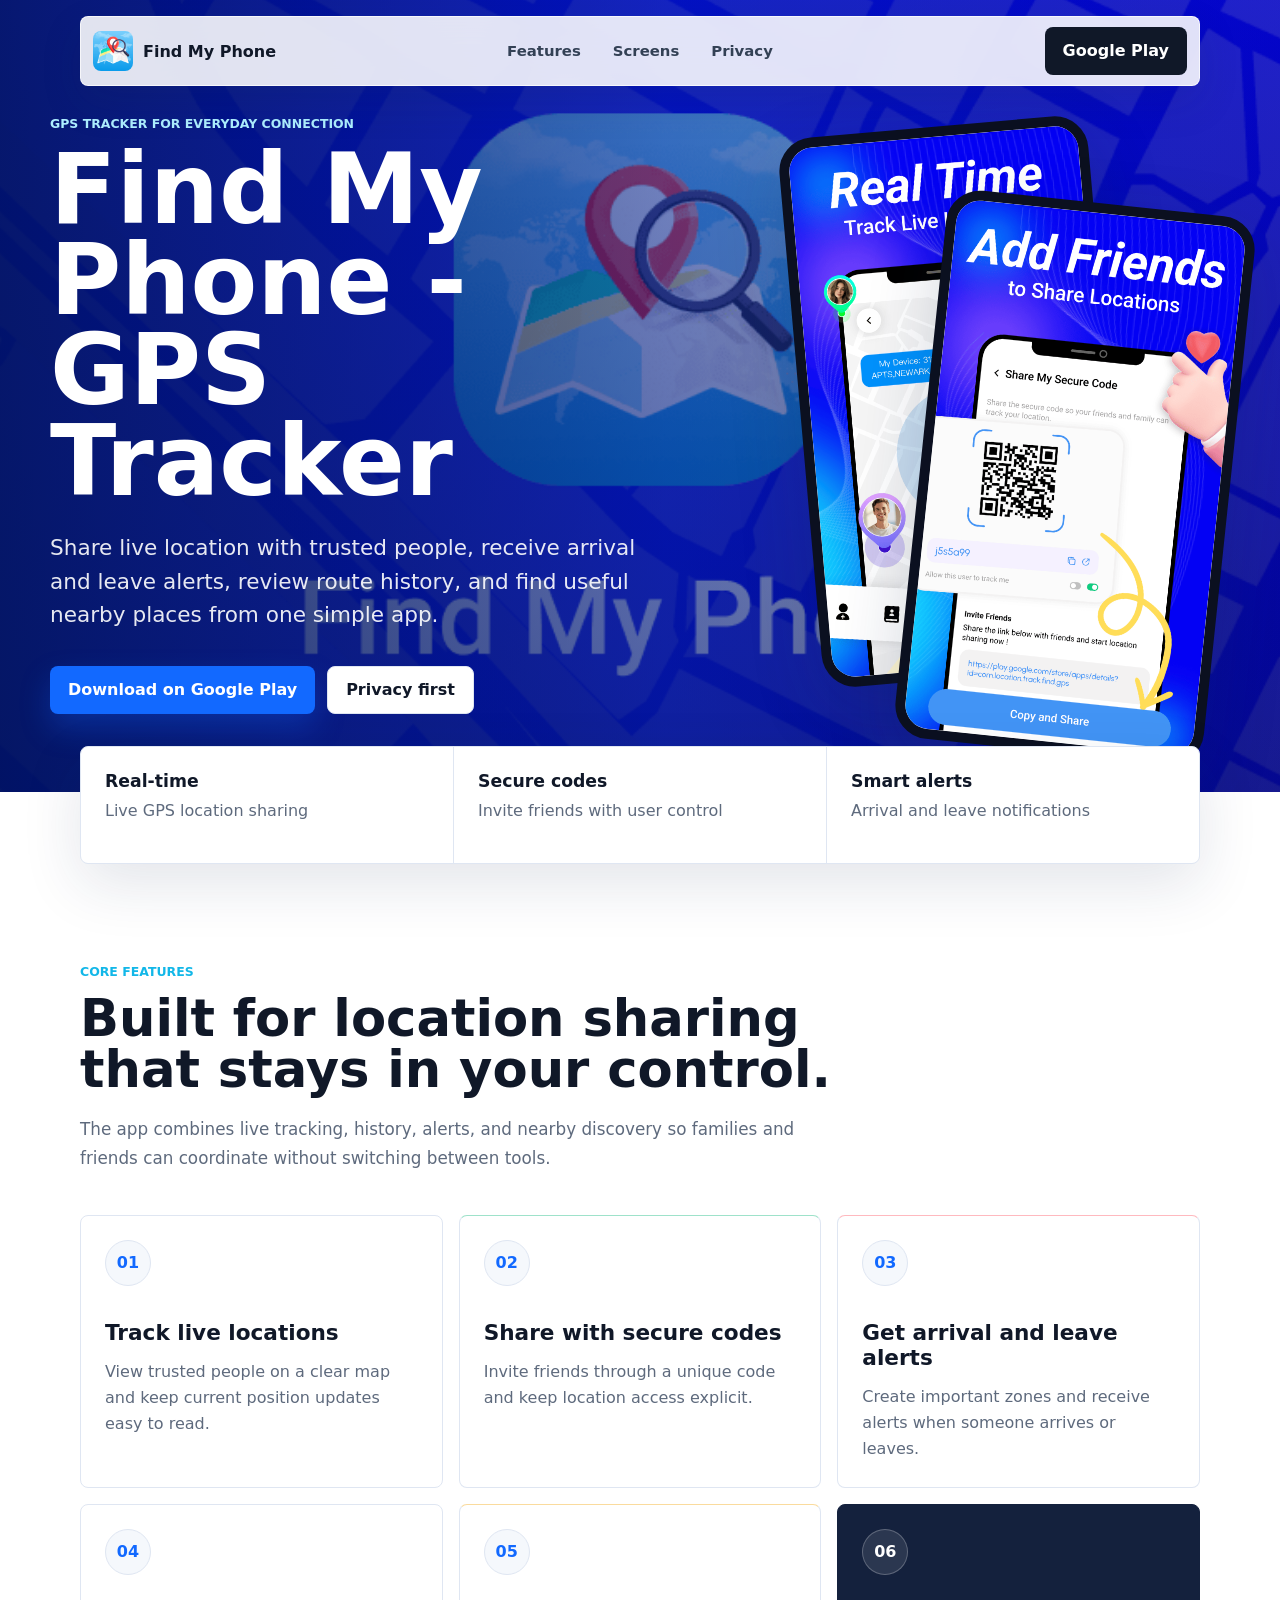
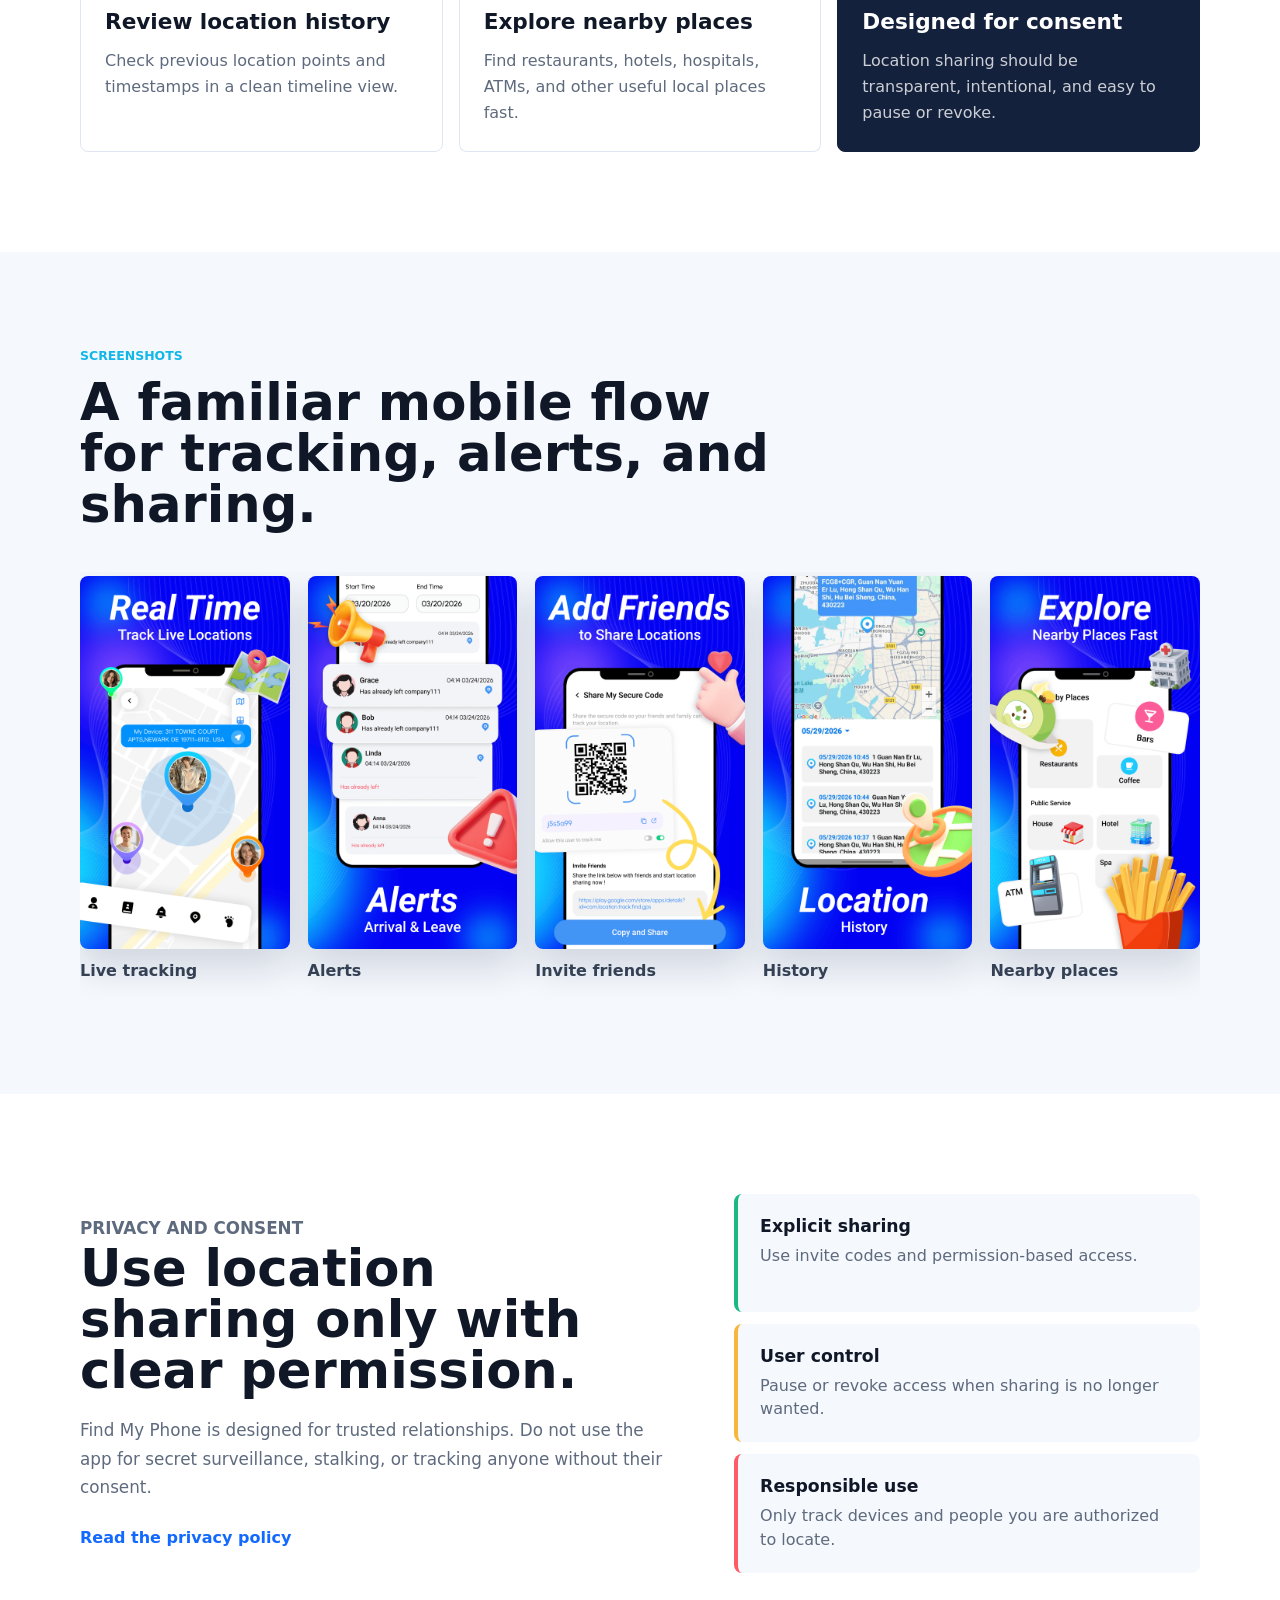
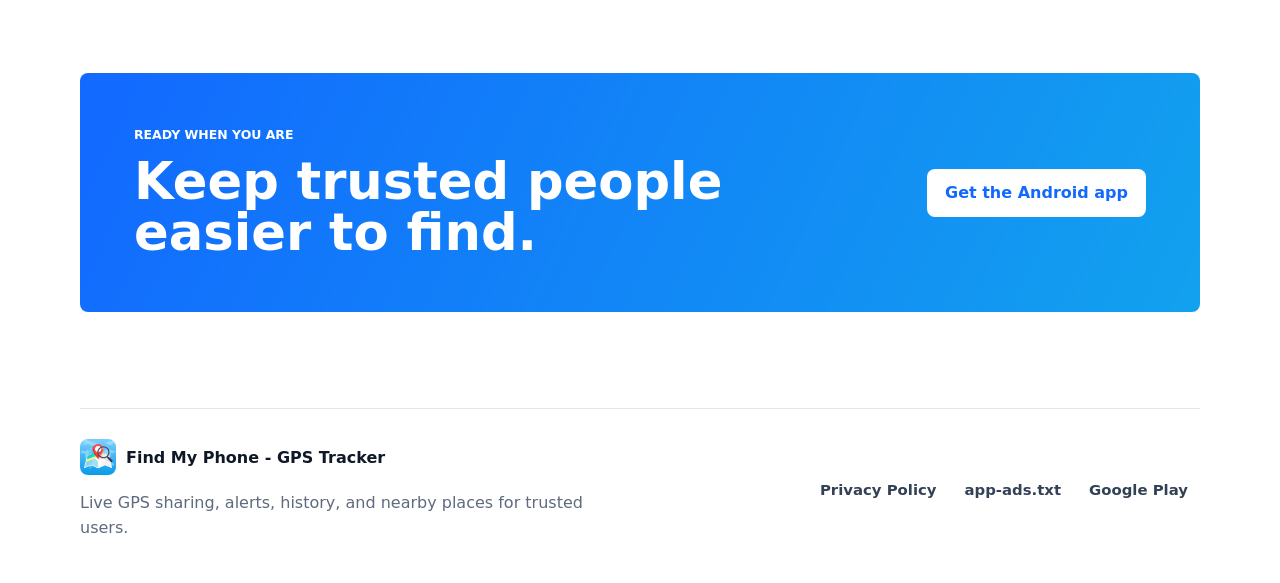
<file: index.html>
<!doctype html>
<html lang="en">
  <head>
    <meta charset="utf-8">
    <meta name="viewport" content="width=device-width, initial-scale=1">
    <title>Find My Phone - GPS Tracker</title>
    <meta
      name="description"
      content="Find My Phone - GPS Tracker helps you share live locations, get arrival and leave alerts, review location history, and explore nearby places."
    >
    <meta name="theme-color" content="#1269ff">
    <meta property="og:title" content="Find My Phone - GPS Tracker">
    <meta
      property="og:description"
      content="Live location sharing, secure friend invites, alerts, history, and nearby places in one GPS tracker app."
    >
    <meta property="og:image" content="imgs/%E9%95%BF%E5%9B%BE.png">
    <link rel="icon" href="imgs/logo.png">
    <link rel="stylesheet" href="styles.css">
  </head>
  <body>
    <header class="site-header" aria-label="Primary navigation">
      <a class="brand" href="#top" aria-label="Find My Phone home">
        <img src="imgs/logo.png" alt="" width="40" height="40">
        <span>Find My Phone</span>
      </a>
      <nav class="nav-links" aria-label="Site navigation">
        <a href="#features">Features</a>
        <a href="#screens">Screens</a>
        <a href="#privacy">Privacy</a>
      </nav>
      <a class="nav-cta" href="https://play.google.com/store/apps/details?id=com.findmyphone.gpstracker" rel="noopener">
        Google Play
      </a>
    </header>

    <main id="top">
      <section class="hero" aria-labelledby="hero-title">
        <img class="hero-bg" src="imgs/%E9%95%BF%E5%9B%BE.png" alt="">
        <div class="hero-overlay" aria-hidden="true"></div>
        <div class="hero-inner">
          <div class="hero-copy">
            <p class="eyebrow">GPS tracker for everyday connection</p>
            <h1 id="hero-title">Find My Phone - GPS Tracker</h1>
            <p class="hero-lede">
              Share live location with trusted people, receive arrival and leave alerts,
              review route history, and find useful nearby places from one simple app.
            </p>
            <div class="hero-actions" aria-label="Download and trust links">
              <a class="primary-action" href="https://play.google.com/store/apps/details?id=com.findmyphone.gpstracker" rel="noopener">
                Download on Google Play
              </a>
              <a class="secondary-action" href="#privacy">Privacy first</a>
            </div>
          </div>

          <div class="hero-visual" aria-label="App screenshots">
            <figure class="phone-frame phone-main">
              <img src="imgs/1.png" alt="Live location tracking screen in the app">
            </figure>
            <figure class="phone-frame phone-secondary">
              <img src="imgs/9.png" alt="Secure code sharing screen in the app">
            </figure>
          </div>
        </div>
      </section>

      <section class="quick-proof" aria-label="App highlights">
        <div>
          <strong>Real-time</strong>
          <span>Live GPS location sharing</span>
        </div>
        <div>
          <strong>Secure codes</strong>
          <span>Invite friends with user control</span>
        </div>
        <div>
          <strong>Smart alerts</strong>
          <span>Arrival and leave notifications</span>
        </div>
      </section>

      <section id="features" class="section features-section" aria-labelledby="features-title">
        <div class="section-heading">
          <p class="eyebrow">Core features</p>
          <h2 id="features-title">Built for location sharing that stays in your control.</h2>
          <p>
            The app combines live tracking, history, alerts, and nearby discovery so
            families and friends can coordinate without switching between tools.
          </p>
        </div>

        <div class="feature-grid">
          <article class="feature-card">
            <span class="feature-index">01</span>
            <h3>Track live locations</h3>
            <p>View trusted people on a clear map and keep current position updates easy to read.</p>
          </article>
          <article class="feature-card">
            <span class="feature-index">02</span>
            <h3>Share with secure codes</h3>
            <p>Invite friends through a unique code and keep location access explicit.</p>
          </article>
          <article class="feature-card">
            <span class="feature-index">03</span>
            <h3>Get arrival and leave alerts</h3>
            <p>Create important zones and receive alerts when someone arrives or leaves.</p>
          </article>
          <article class="feature-card">
            <span class="feature-index">04</span>
            <h3>Review location history</h3>
            <p>Check previous location points and timestamps in a clean timeline view.</p>
          </article>
          <article class="feature-card">
            <span class="feature-index">05</span>
            <h3>Explore nearby places</h3>
            <p>Find restaurants, hotels, hospitals, ATMs, and other useful local places fast.</p>
          </article>
          <article class="feature-card feature-card-accent">
            <span class="feature-index">06</span>
            <h3>Designed for consent</h3>
            <p>Location sharing should be transparent, intentional, and easy to pause or revoke.</p>
          </article>
        </div>
      </section>

      <section id="screens" class="section screens-section" aria-labelledby="screens-title">
        <div class="section-heading compact">
          <p class="eyebrow">Screenshots</p>
          <h2 id="screens-title">A familiar mobile flow for tracking, alerts, and sharing.</h2>
        </div>

        <div class="screen-strip" aria-label="App screenshots gallery">
          <figure>
            <img src="imgs/1.png" alt="Real-time tracking screen">
            <figcaption>Live tracking</figcaption>
          </figure>
          <figure>
            <img src="imgs/2.png" alt="Arrival and leave alerts screen">
            <figcaption>Alerts</figcaption>
          </figure>
          <figure>
            <img src="imgs/9.png" alt="Add friends to share location screen">
            <figcaption>Invite friends</figcaption>
          </figure>
          <figure>
            <img src="imgs/10.png" alt="Location history screen">
            <figcaption>History</figcaption>
          </figure>
          <figure>
            <img src="imgs/11.png" alt="Nearby places screen">
            <figcaption>Nearby places</figcaption>
          </figure>
        </div>
      </section>

      <section id="privacy" class="section trust-section" aria-labelledby="privacy-title">
        <div class="trust-copy">
          <p class="eyebrow">Privacy and consent</p>
          <h2 id="privacy-title">Use location sharing only with clear permission.</h2>
          <p>
            Find My Phone is designed for trusted relationships. Do not use the app
            for secret surveillance, stalking, or tracking anyone without their consent.
          </p>
          <a class="text-link" href="https://sites.google.com/view/findmyphone-privacy-policy/home" rel="noopener">Read the privacy policy</a>
        </div>
        <div class="trust-list" aria-label="Privacy principles">
          <div>
            <strong>Explicit sharing</strong>
            <span>Use invite codes and permission-based access.</span>
          </div>
          <div>
            <strong>User control</strong>
            <span>Pause or revoke access when sharing is no longer wanted.</span>
          </div>
          <div>
            <strong>Responsible use</strong>
            <span>Only track devices and people you are authorized to locate.</span>
          </div>
        </div>
      </section>

      <section class="download-band" aria-labelledby="download-title">
        <div>
          <p class="eyebrow">Ready when you are</p>
          <h2 id="download-title">Keep trusted people easier to find.</h2>
        </div>
        <a class="primary-action" href="https://play.google.com/store/apps/details?id=com.findmyphone.gpstracker" rel="noopener">
          Get the Android app
        </a>
      </section>
    </main>

    <footer class="site-footer">
      <div>
        <a class="footer-brand" href="#top">
          <img src="imgs/logo.png" alt="" width="36" height="36">
          <span>Find My Phone - GPS Tracker</span>
        </a>
        <p>Live GPS sharing, alerts, history, and nearby places for trusted users.</p>
      </div>
      <nav aria-label="Footer navigation">
        <a href="https://sites.google.com/view/findmyphone-privacy-policy/home" rel="noopener">Privacy Policy</a>
        <a href="app-ads.txt">app-ads.txt</a>
        <a href="https://play.google.com/store/apps/details?id=com.findmyphone.gpstracker" rel="noopener">Google Play</a>
      </nav>
    </footer>
  </body>
</html>
</file>
<file: styles.css>
:root {
  --ink: #101828;
  --muted: #5e6a7d;
  --line: #dfe6f2;
  --surface: #ffffff;
  --soft: #f5f8fc;
  --blue: #1269ff;
  --cyan: #12b7e8;
  --green: #19b981;
  --coral: #ff5a68;
  --gold: #f6b73c;
  --shadow: 0 24px 70px rgba(21, 39, 80, 0.18);
}

* {
  box-sizing: border-box;
}

html {
  scroll-behavior: smooth;
}

body {
  margin: 0;
  color: var(--ink);
  font-family: Inter, ui-sans-serif, system-ui, -apple-system, BlinkMacSystemFont, "Segoe UI", sans-serif;
  background: var(--surface);
  overflow-x: hidden;
}

img {
  display: block;
  max-width: 100%;
}

a {
  color: inherit;
  text-decoration: none;
}

.site-header {
  position: fixed;
  z-index: 20;
  top: 16px;
  left: 50%;
  width: min(1120px, calc(100% - 32px));
  min-height: 64px;
  display: grid;
  grid-template-columns: 1fr auto 1fr;
  align-items: center;
  gap: 20px;
  padding: 10px 12px;
  color: var(--ink);
  background: rgba(255, 255, 255, 0.88);
  border: 1px solid rgba(255, 255, 255, 0.72);
  border-radius: 8px;
  box-shadow: 0 16px 40px rgba(21, 39, 80, 0.14);
  backdrop-filter: blur(18px);
  transform: translateX(-50%);
}

.brand,
.footer-brand {
  display: inline-flex;
  align-items: center;
  gap: 10px;
  min-width: 0;
  font-weight: 800;
}

.brand img,
.footer-brand img {
  flex: 0 0 auto;
  border-radius: 8px;
}

.brand span {
  overflow-wrap: anywhere;
}

.nav-links {
  display: flex;
  justify-content: center;
  align-items: center;
  gap: 8px;
}

.nav-links a,
.site-footer nav a {
  padding: 10px 12px;
  color: #334155;
  font-weight: 700;
  font-size: 0.93rem;
}

.nav-links a:hover,
.site-footer nav a:hover,
.text-link:hover {
  color: var(--blue);
}

.nav-cta,
.primary-action,
.secondary-action {
  display: inline-flex;
  align-items: center;
  justify-content: center;
  min-height: 48px;
  padding: 0 18px;
  border-radius: 8px;
  font-weight: 800;
  line-height: 1.1;
  text-align: center;
  white-space: normal;
}

.nav-cta {
  justify-self: end;
  color: #ffffff;
  background: var(--ink);
}

.primary-action {
  color: #ffffff;
  background: var(--blue);
  box-shadow: 0 14px 30px rgba(18, 105, 255, 0.28);
}

.secondary-action {
  color: var(--ink);
  background: #ffffff;
  border: 1px solid var(--line);
}

.hero {
  position: relative;
  min-height: min(820px, 88svh);
  overflow: hidden;
  color: #ffffff;
  isolation: isolate;
}

.hero-bg,
.hero-overlay {
  position: absolute;
  inset: 0;
  width: 100%;
  height: 100%;
}

.hero-bg {
  object-fit: cover;
  object-position: center;
  transform: scale(1.05);
}

.hero-overlay {
  z-index: 1;
  background:
    linear-gradient(90deg, rgba(0, 21, 90, 0.84), rgba(3, 35, 154, 0.5) 52%, rgba(6, 16, 80, 0.2)),
    linear-gradient(0deg, rgba(7, 13, 42, 0.42), rgba(7, 13, 42, 0.05));
}

.hero-inner {
  position: relative;
  z-index: 2;
  width: min(1180px, calc(100% - 40px));
  min-height: inherit;
  display: grid;
  grid-template-columns: minmax(0, 1fr) minmax(320px, 520px);
  gap: clamp(28px, 5vw, 72px);
  align-items: center;
  margin: 0 auto;
  padding: 110px 0 72px;
}

.hero-copy {
  max-width: 660px;
}

.eyebrow {
  margin: 0 0 14px;
  color: var(--cyan);
  font-size: 0.78rem;
  font-weight: 900;
  letter-spacing: 0;
  text-transform: uppercase;
}

.hero .eyebrow {
  color: #aeefff;
}

h1,
h2,
h3,
p {
  overflow-wrap: anywhere;
}

h1 {
  max-width: 11ch;
  margin: 0;
  font-size: clamp(3rem, 7.6vw, 6.9rem);
  line-height: 0.93;
  letter-spacing: 0;
}

.hero-lede {
  max-width: 680px;
  margin: 24px 0 0;
  color: rgba(255, 255, 255, 0.9);
  font-size: clamp(1.08rem, 2.2vw, 1.35rem);
  line-height: 1.55;
}

.hero-actions {
  display: flex;
  flex-wrap: wrap;
  gap: 12px;
  margin-top: 34px;
}

.hero-visual {
  position: relative;
  min-height: 590px;
}

.phone-frame {
  position: absolute;
  width: min(56vw, 310px);
  aspect-ratio: 9 / 16;
  overflow: hidden;
  margin: 0;
  border: 10px solid #0b1020;
  border-radius: 34px;
  background: #ffffff;
  box-shadow: var(--shadow);
}

.phone-frame img {
  width: 100%;
  height: 100%;
  object-fit: cover;
}

.phone-main {
  top: 6px;
  right: 120px;
  transform: rotate(-5deg);
}

.phone-secondary {
  top: 82px;
  right: 0;
  transform: rotate(6deg);
}

.quick-proof {
  width: min(1120px, calc(100% - 40px));
  display: grid;
  grid-template-columns: repeat(3, minmax(0, 1fr));
  gap: 1px;
  margin: -46px auto 0;
  overflow: hidden;
  position: relative;
  z-index: 4;
  border: 1px solid var(--line);
  border-radius: 8px;
  background: var(--line);
  box-shadow: 0 20px 60px rgba(21, 39, 80, 0.12);
}

.quick-proof div {
  min-height: 116px;
  padding: 24px;
  background: #ffffff;
}

.quick-proof strong,
.trust-list strong {
  display: block;
  margin-bottom: 8px;
  font-size: 1.08rem;
}

.quick-proof span,
.trust-list span {
  color: var(--muted);
  line-height: 1.45;
}

.section {
  width: min(1120px, calc(100% - 40px));
  margin: 0 auto;
  padding: 100px 0;
}

.section-heading {
  max-width: 760px;
  margin-bottom: 42px;
}

.section-heading.compact {
  max-width: 700px;
}

.section-heading h2,
.trust-copy h2,
.download-band h2 {
  margin: 0;
  font-size: clamp(2rem, 4vw, 4.5rem);
  line-height: 1;
  letter-spacing: 0;
}

.section-heading p:not(.eyebrow),
.trust-copy p,
.download-band p:not(.eyebrow) {
  margin: 20px 0 0;
  color: var(--muted);
  font-size: 1.05rem;
  line-height: 1.7;
}

.feature-grid {
  display: grid;
  grid-template-columns: repeat(3, minmax(0, 1fr));
  gap: 16px;
}

.feature-card {
  min-height: 245px;
  display: flex;
  flex-direction: column;
  padding: 24px;
  border: 1px solid var(--line);
  border-radius: 8px;
  background: #ffffff;
}

.feature-card:nth-child(2) {
  border-top-color: rgba(25, 185, 129, 0.42);
}

.feature-card:nth-child(3) {
  border-top-color: rgba(255, 90, 104, 0.42);
}

.feature-card:nth-child(5) {
  border-top-color: rgba(246, 183, 60, 0.5);
}

.feature-card-accent {
  color: #ffffff;
  background: #14213d;
  border-color: #14213d;
}

.feature-index {
  width: 46px;
  height: 46px;
  display: inline-flex;
  align-items: center;
  justify-content: center;
  margin-bottom: 34px;
  color: var(--blue);
  font-weight: 900;
  border: 1px solid var(--line);
  border-radius: 50%;
  background: var(--soft);
}

.feature-card-accent .feature-index {
  color: #ffffff;
  border-color: rgba(255, 255, 255, 0.24);
  background: rgba(255, 255, 255, 0.1);
}

.feature-card h3 {
  margin: 0;
  font-size: 1.35rem;
}

.feature-card p {
  margin: 14px 0 0;
  color: var(--muted);
  line-height: 1.65;
}

.feature-card-accent p {
  color: rgba(255, 255, 255, 0.78);
}

.screens-section {
  width: 100%;
  max-width: none;
  padding: 96px max(20px, calc((100vw - 1120px) / 2));
  background: var(--soft);
}

.screens-section .section-heading {
  width: min(760px, 100%);
}

.screen-strip {
  display: grid;
  grid-template-columns: repeat(5, minmax(190px, 1fr));
  gap: 18px;
  overflow-x: auto;
  padding: 4px 0 18px;
  scrollbar-color: var(--blue) transparent;
}

.screen-strip figure {
  min-width: 190px;
  margin: 0;
}

.screen-strip img {
  width: 100%;
  aspect-ratio: 9 / 16;
  object-fit: cover;
  border-radius: 8px;
  box-shadow: 0 18px 36px rgba(21, 39, 80, 0.16);
}

.screen-strip figcaption {
  margin-top: 12px;
  color: #344054;
  font-weight: 800;
}

.trust-section {
  display: grid;
  grid-template-columns: minmax(0, 0.95fr) minmax(300px, 0.75fr);
  gap: clamp(28px, 5vw, 70px);
  align-items: start;
}

.trust-copy {
  max-width: 680px;
}

.text-link {
  display: inline-flex;
  margin-top: 26px;
  color: var(--blue);
  font-weight: 900;
}

.trust-list {
  display: grid;
  gap: 12px;
}

.trust-list div {
  min-height: 118px;
  padding: 22px;
  border-left: 4px solid var(--green);
  border-radius: 8px;
  background: var(--soft);
}

.trust-list div:nth-child(2) {
  border-left-color: var(--gold);
}

.trust-list div:nth-child(3) {
  border-left-color: var(--coral);
}

.download-band {
  width: min(1120px, calc(100% - 40px));
  display: flex;
  align-items: center;
  justify-content: space-between;
  gap: 28px;
  margin: 0 auto 96px;
  padding: clamp(28px, 5vw, 54px);
  color: #ffffff;
  border-radius: 8px;
  background:
    linear-gradient(115deg, rgba(18, 105, 255, 0.96), rgba(18, 183, 232, 0.72)),
    #1269ff;
}

.download-band .eyebrow,
.download-band p,
.download-band h2 {
  color: #ffffff;
}

.download-band .primary-action {
  flex: 0 0 auto;
  color: var(--blue);
  background: #ffffff;
  box-shadow: none;
}

.site-footer {
  width: min(1120px, calc(100% - 40px));
  display: flex;
  align-items: center;
  justify-content: space-between;
  gap: 24px;
  margin: 0 auto;
  padding: 30px 0 42px;
  border-top: 1px solid var(--line);
}

.site-footer p {
  max-width: 520px;
  margin: 12px 0 0;
  color: var(--muted);
  line-height: 1.55;
}

.site-footer nav {
  display: flex;
  flex-wrap: wrap;
  justify-content: flex-end;
  gap: 4px;
}

.policy-page {
  background: var(--soft);
}

.policy-shell {
  width: min(900px, calc(100% - 40px));
  margin: 0 auto;
  padding: 120px 0 80px;
}

.policy-card {
  padding: clamp(28px, 5vw, 56px);
  border: 1px solid var(--line);
  border-radius: 8px;
  background: #ffffff;
  box-shadow: 0 20px 54px rgba(21, 39, 80, 0.1);
}

.policy-card h1 {
  max-width: none;
  color: var(--ink);
  font-size: clamp(2.4rem, 6vw, 4.2rem);
}

.policy-card h2 {
  margin: 38px 0 12px;
  font-size: 1.45rem;
}

.policy-card p,
.policy-card li {
  color: var(--muted);
  line-height: 1.7;
}

.policy-card ul {
  padding-left: 22px;
}

@media (max-width: 920px) {
  .site-header {
    grid-template-columns: 1fr auto;
  }

  .nav-links {
    display: none;
  }

  .hero-inner {
    grid-template-columns: 1fr;
    padding-top: 118px;
  }

  h1 {
    max-width: 12ch;
  }

  .hero-visual {
    min-height: 430px;
  }

  .phone-frame {
    width: min(48vw, 240px);
  }

  .phone-main {
    left: 8%;
    right: auto;
  }

  .phone-secondary {
    right: 8%;
  }

  .feature-grid,
  .trust-section {
    grid-template-columns: 1fr;
  }

  .download-band,
  .site-footer {
    align-items: flex-start;
    flex-direction: column;
  }

  .site-footer nav {
    justify-content: flex-start;
  }
}

@media (max-width: 640px) {
  .site-header {
    top: 10px;
    left: 10px;
    right: auto;
    width: calc(100vw - 20px);
    min-height: 58px;
    gap: 8px;
    padding: 9px;
    transform: none;
  }

  .brand img {
    width: 34px;
    height: 34px;
  }

  .brand span {
    max-width: 128px;
    font-size: 0.95rem;
  }

  .brand {
    grid-column: 1;
    grid-row: 1;
  }

  .nav-cta {
    display: none;
  }

  .hero {
    min-height: auto;
  }

  .hero-inner,
  .section,
  .quick-proof,
  .download-band,
  .site-footer,
  .policy-shell {
    width: min(calc(100vw - 28px), 420px);
  }

  .hero-inner {
    padding: 94px 0 36px;
    gap: 16px;
  }

  h1 {
    font-size: clamp(2.7rem, 12vw, 3rem);
  }

  .hero-lede {
    margin-top: 18px;
    font-size: 1.02rem;
  }

  .hero-actions {
    margin-top: 24px;
  }

  .primary-action,
  .secondary-action {
    width: 100%;
    min-height: 50px;
  }

  .hero-visual {
    min-height: 230px;
  }

  .phone-frame {
    width: 36vw;
    min-width: 142px;
    border-width: 6px;
    border-radius: 24px;
  }

  .phone-main {
    left: 4%;
  }

  .phone-secondary {
    right: 0;
    top: 38px;
  }

  .quick-proof {
    grid-template-columns: 1fr;
    margin-top: -30px;
  }

  .quick-proof div {
    min-height: auto;
    padding: 20px;
  }

  .section {
    padding: 72px 0;
  }

  .feature-grid {
    gap: 12px;
  }

  .feature-card {
    min-height: auto;
  }

  .screens-section {
    padding-top: 72px;
    padding-bottom: 72px;
  }

  .screen-strip {
    grid-template-columns: repeat(5, minmax(168px, 1fr));
  }

  .download-band {
    margin-bottom: 72px;
  }
}
</file>
